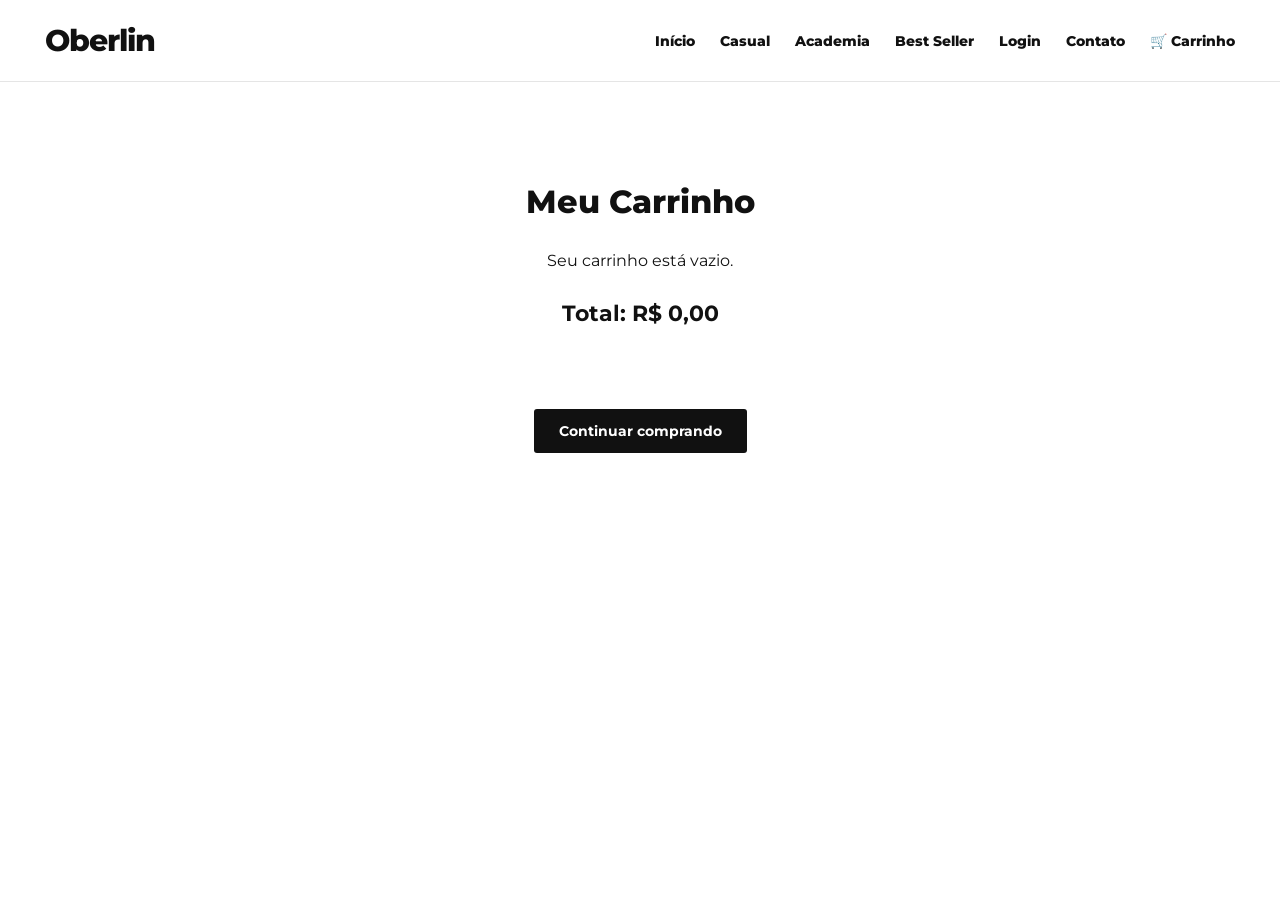
<file: carrinho.html>
<!DOCTYPE html>
<html lang="pt-br">

<head>
    <meta charset="UTF-8">
    <title>Carrinho - Oberlin</title>
    <link rel="stylesheet" href="style.css">
</head>

<body>

<header>

    <h1>Oberlin</h1>

    <nav>
        <a href="index.html">Início</a>
        <a href="casual.html">Casual</a>
        <a href="academia.html">Academia</a>
        <a href="best seller.html">Best Seller</a>
        <a href="login.html">Login</a>
        <a href="contato.html">Contato</a>
        <a href="carrinho.html">🛒 Carrinho</a>
    </nav>

</header>

<main class="carrinho">

    <h2>Meu Carrinho</h2>

    <div id="lista-carrinho"></div>

    <h3 id="total-carrinho">
        Total: R$ 0,00
    </h3>

    <br>

    <!-- BOTÃO FINALIZAR COMPRA -->
    <button id="botao-finalizar" onclick="finalizarCompra()" class="botao-finalizar" style="display: none;">
    Finalizar Compra
</button>

    <br><br>


    <a href="index.html" class="botao-comprar">
        Continuar comprando
    </a>

    
    <div id="pagamento" class="pagamento">

        <h2>Pagamento</h2>

        <p>Escolha uma forma de pagamento:</p>

        <label>
            <input type="radio" name="pagamento" value="Pix">
            Pix
        </label>

        <br><br>

        <label>
            <input type="radio" name="pagamento" value="Cartão">
            Cartão
        </label>

        <br><br>

        <label>
            <input type="radio" name="pagamento" value="Boleto">
            Boleto
        </label>

        <br><br>

        <button onclick="confirmarPagamento()" class="botao-pagamento">
            Confirmar Pagamento
        </button>

    </div>

</main>

<script src="script.js"></script>

</body>
</html>
</file>
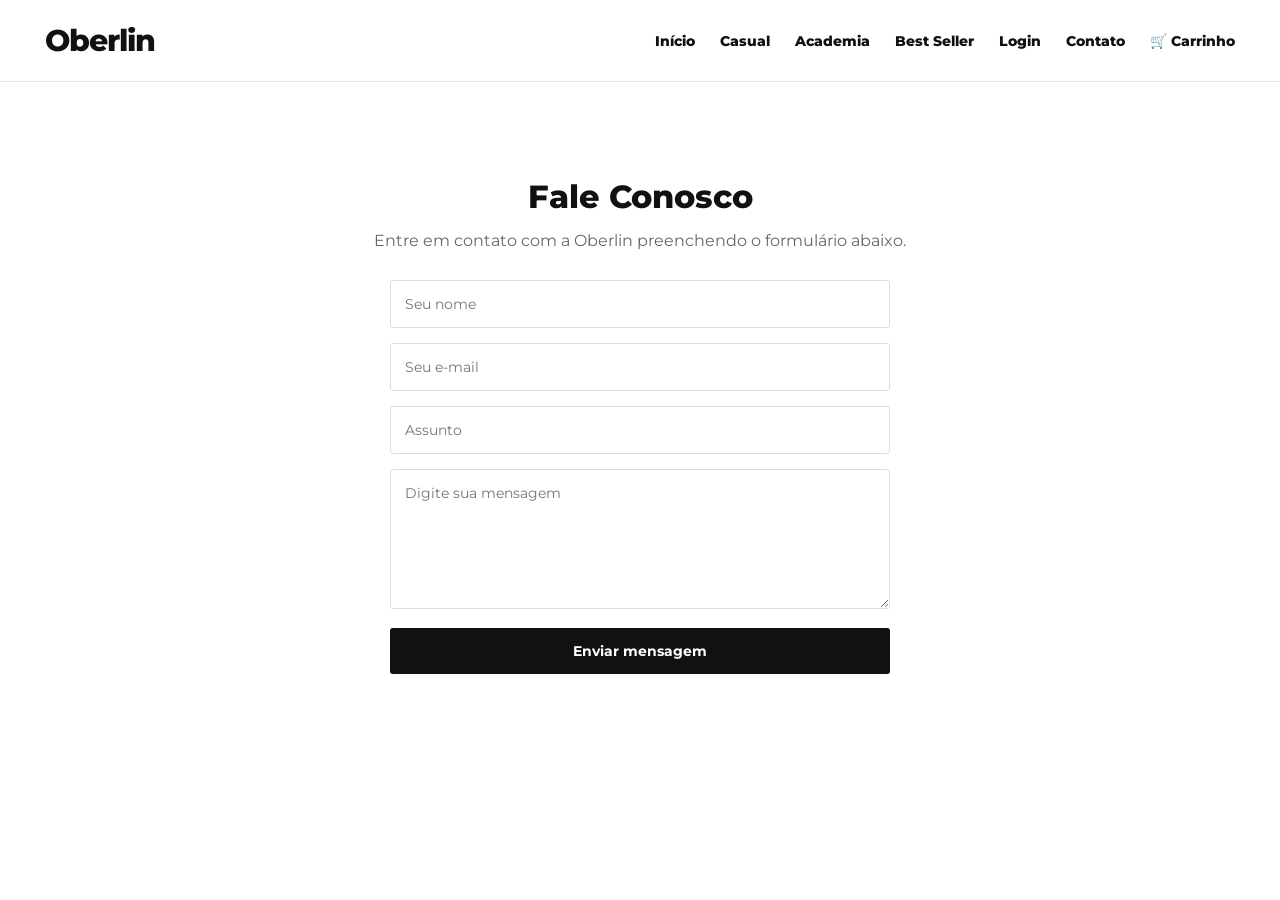
<file: contato.html>
<!DOCTYPE html>
<html lang="pt-BR">
<head>
    <meta charset="UTF-8">
    <meta name="viewport" content="width=device-width, initial-scale=1.0">
    <title>Contato - Oberlin</title>
    <link rel="stylesheet" href="style.css">
</head>

<body>

    <header>
    <h1>Oberlin</h1>

    <nav>
        <a href="index.html">Início</a>
        <a href="casual.html">Casual</a>
        <a href="academia.html">Academia</a>
        <a href="best seller.html">Best Seller</a>
        <a href="login.html">Login</a>
        <a href="contato.html">Contato</a>
        <a href="carrinho.html">🛒 Carrinho</a>
    </nav>
    </header>

    <main class="contato">
        <h2>Fale Conosco</h2>

        <p>Entre em contato com a Oberlin preenchendo o formulário abaixo.</p>

        <form>
            <input type="text" placeholder="Seu nome" required>

            <input type="email" placeholder="Seu e-mail" required>

            <input type="text" placeholder="Assunto" required>

            <textarea placeholder="Digite sua mensagem" required></textarea>

            <button type="submit">Enviar mensagem</button>
        </form>
    </main>

</body>
</html>
</file>
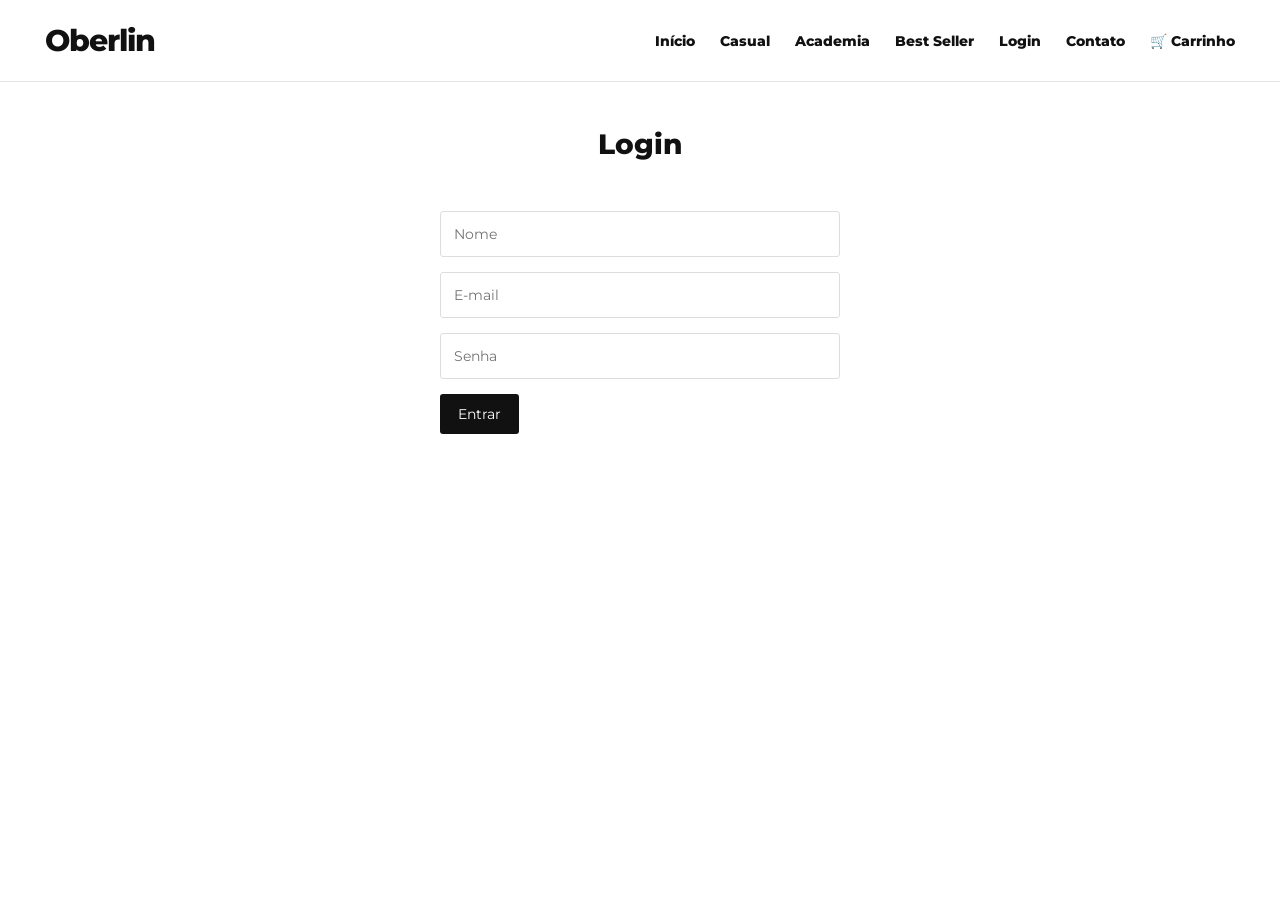
<file: login.html>
<!DOCTYPE html>
<html lang="pt-BR">

<head>
    <meta charset="UTF-8">
    <meta name="viewport" content="width=device-width, initial-scale=1.0">
    <title>Login - Oberlin</title>
    <link rel="stylesheet" href="style.css">
</head>

<body>

<header>
    <h1>Oberlin</h1>

    <nav>
        <a href="index.html">Início</a>
        <a href="casual.html">Casual</a>
        <a href="academia.html">Academia</a>
        <a href="best seller.html">Best Seller</a>
        <a href="login.html">Login</a>
        <a href="contato.html">Contato</a>
        <a href="carrinho.html">🛒 Carrinho</a>
    </nav>
</header>

<main>
    <h2>Login</h2>

    <form>
        <input type="text" placeholder="Nome" required>

        <input type="email" placeholder="E-mail" required>

        <input type="password" placeholder="Senha" required>

        <button type="submit">Entrar</button>
    </form>
</main>

</body>
</html>
</file>
<file: style.css>
@import url('https://fonts.googleapis.com/css2?family=Montserrat:wght@400;500;600;700;800&display=swap');

* {
    margin: 0;
    padding: 0;
    box-sizing: border-box;
    font-family: 'Montserrat', sans-serif;
}

body {
    background-color: #ffffff;
    color: #111111;
}

/* HEADER */

header {
    display: flex;
    justify-content: space-between;
    align-items: center;
    padding: 22px 45px;
    background-color: white;
    border-bottom: 1px solid #e5e5e5;
}

/* LOGO */

header h1 {
    font-family: 'Montserrat', sans-serif;
    font-weight: 800;
    font-size: 30px;
    letter-spacing: -1px;
}

/* MENU */

nav {
    display: flex;
    align-items: center;
}

nav a {
    margin-left: 25px;
    text-decoration: none;
    color: #111111;
    font-family: 'Montserrat', sans-serif;
    font-weight: 800;
    font-size: 14px;
    transition: 0.2s;
}

nav a:hover {
    color: #777777;
}

/* BANNER */

.banner {
    text-align: center;
    padding: 65px 20px;
    background: #f7f7f7;
    color: black;
}

.banner h2 {
    font-family: 'Montserrat', sans-serif;
    font-weight: 800;
    font-size: 30px;
    margin-bottom: 10px;
}

.banner p {
    color: #666666;
    font-size: 15px;
}

/* CARDS */

.cards {
    display: flex;
    gap: 25px;
    padding: 40px 45px;
    flex-wrap: wrap;
    justify-content: center;
}

.card {
    background: white;
    border-radius: 4px;
    padding: 15px;
    width: 300px;
    box-shadow: 0 3px 12px rgba(0, 0, 0, 0.08);
    text-decoration: none;
    color: black;
    display: block;
    transition: 0.3s;
}

.card:hover {
    transform: translateY(-5px);
    box-shadow: 0 8px 20px rgba(0, 0, 0, 0.12);
}

.card h2 {
    font-family: 'Montserrat', sans-serif;
    font-weight: 800;
    font-size: 18px;
    margin-top: 12px;
    margin-bottom: 6px;
}

.card p {
    font-size: 14px;
    color: gray;
    margin-bottom: 10px;
}

.card img {
    width: 100%;
    border-radius: 3px;
    display: block;
    cursor: pointer;
}

/* TITULOS */

main > h2 {
    text-align: center;
    font-family: 'Montserrat', sans-serif;
    font-weight: 800;
    font-size: 28px;
    margin: 45px 20px 25px;
}

/* BOTÕES */

button {
    border: none;
    background: #111111;
    color: white;
    padding: 11px 18px;
    border-radius: 3px;
    cursor: pointer;
    font-size: 14px;
    transition: 0.2s;
}

button:hover {
    background: #333333;
}

/* FORMULÁRIOS */

form {
    width: 90%;
    max-width: 400px;
    margin: 50px auto;
}

input {
    width: 100%;
    padding: 13px;
    margin-bottom: 15px;
    border: 1px solid #dddddd;
    border-radius: 3px;
    font-size: 14px;
}

input:focus {
    outline: none;
    border-color: #111111;
}

/* CELULAR */

@media (max-width: 700px) {

    header {
        padding: 20px;
        flex-direction: column;
        gap: 20px;
    }

    nav {
        flex-wrap: wrap;
        justify-content: center;
        gap: 10px;
    }

    nav a {
        margin-left: 8px;
        margin-right: 8px;
    }

    .cards {
        padding: 25px 20px;
    }

    .card {
        width: 100%;
        max-width: 350px;
    }

    .banner {
        padding: 50px 20px;
    }
}

/* FORMULÁRIO DE CONTATO */

.contato {
    text-align: center;
    padding: 50px 20px;
}

.contato h2 {
    font-family: 'Montserrat', sans-serif;
    font-weight: 800;
    font-size: 32px;
    margin-bottom: 15px;
}

.contato > p {
    color: #666666;
    margin-bottom: 30px;
}

.contato form {
    width: 90%;
    max-width: 500px;
    margin: 0 auto;
}

.contato input,
.contato textarea {
    width: 100%;
    padding: 14px;
    margin-bottom: 15px;
    border: 1px solid #dddddd;
    border-radius: 3px;
    font-size: 14px;
}

.contato textarea {
    height: 140px;
    resize: vertical;
}

.contato input:focus,
.contato textarea:focus {
    outline: none;
    border-color: #111111;
}

.contato button {
    width: 100%;
    padding: 14px;
    background: #111111;
    color: white;
    border: none;
    cursor: pointer;
    font-family: 'Montserrat', sans-serif;
    font-weight: 700;
}

.contato button:hover {
    background: #333333;
}

/* CARRINHO */

.carrinho {
    text-align: center;
    padding: 55px 20px;
}

.carrinho h2 {
    font-family: 'Montserrat', sans-serif;
    font-weight: 800;
    font-size: 32px;
    margin-bottom: 30px;
}

.carrinho-box {
    width: 90%;
    max-width: 500px;
    margin: 0 auto;
    padding: 40px;
    border: 1px solid #e5e5e5;
    background: white;
}

.carrinho-box p {
    color: #666666;
    margin-bottom: 10px;
}

/* PRODUTOS DO CARRINHO */

#lista-carrinho {
    width: 90%;
    max-width: 800px;
    margin: 0 auto 30px;
    text-align: center;
}

.produto-carrinho {
    display: flex;
    align-items: center;
    gap: 25px;
    padding: 20px;
    margin-bottom: 20px;
    border: 1px solid #ddd;
    background: white;
    text-align: left;
}

.produto-carrinho img {
    width: 120px;
    height: 150px;
    object-fit: cover;
}

.produto-carrinho h3 {
    font-family: 'Montserrat', sans-serif;
    margin-bottom: 10px;
}

.produto-carrinho p {
    margin-bottom: 10px;
    color: #555;
}

.produto-carrinho button {
    margin-right: 5px;
}

/* TOTAL */

#total-carrinho {
    text-align: center;
    font-family: 'Montserrat', sans-serif;
    font-size: 22px;
    margin: 25px;
}

/* BOTÃO CONTINUAR COMPRANDO */

.botao-comprar {
    display: inline-block;
    padding: 13px 25px;
    background: #111111;
    color: white;
    text-decoration: none;
    font-family: 'Montserrat', sans-serif;
    font-weight: 700;
    font-size: 14px;
    border-radius: 3px;
    cursor: pointer;
}

/* BOTÃO FINALIZAR */

.botao-finalizar {
    display: block;
    margin: 20px auto;
    padding: 13px 25px;
    background: #111111;
    color: white;
    border: none;
    font-family: 'Montserrat', sans-serif;
    font-weight: 700;
    font-size: 14px;
    border-radius: 3px;
    cursor: pointer;
}

/* DEIXA OS DOIS BOTÕES IGUAIS */

.botao-finalizar,
.botao-comprar {
    padding: 13px 25px;
    font-family: 'Montserrat', sans-serif;
    font-weight: 700;
    font-size: 14px;
    border-radius: 3px;
}

.botao-finalizar:hover,
.botao-comprar:hover {
    background: #333333;
}

/* PAGAMENTO */

.pagamento {
    display: none;
    width: 90%;
    max-width: 400px;
    margin: 30px auto;
    padding: 25px;
    text-align: center;
    border: 1px solid #ddd;
    border-radius: 10px;
    background: white;
}

.botao-pagamento {
    display: block;
    margin: 20px auto;
}

/* =========================
   PÁGINA DO PRODUTO
========================= */

.produto-detalhes {
    width: 90%;
    max-width: 1200px;
    margin: 50px auto;
    display: flex;
    gap: 60px;
    align-items: flex-start;
}

/* FOTO */

.produto-imagem {
    width: 55%;
}

.produto-imagem img {
    width: 100%;
    max-height: 700px;
    object-fit: contain;
    display: block;
}

/* INFORMAÇÕES */

.produto-informacoes {
    width: 45%;
    padding-top: 10px;
}

.marca-produto {
    font-family: 'Montserrat', sans-serif;
    font-size: 12px;
    font-weight: 700;
    letter-spacing: 2px;
    color: #777777;
    margin-bottom: 12px;
}

.produto-informacoes h2 {
    font-family: 'Montserrat', sans-serif;
    font-size: 32px;
    font-weight: 800;
    margin-bottom: 12px;
}

.preco {
    font-size: 20px;
    font-weight: bold;
    margin-bottom: 20px;
}

.produto-informacoes hr {
    border: none;
    border-top: 1px solid #dddddd;
    margin: 20px 0;
}

.produto-informacoes h3 {
    font-family: 'Montserrat', sans-serif;
    font-size: 16px;
    font-weight: 800;
    margin: 20px 0 12px;
}

/* TAMANHOS */

.tamanhos {
    display: flex;
    gap: 8px;
}

.tamanhos button {
    background: white;
    color: #111111;
    border: 1px solid #cccccc;
    width: 55px;
    height: 45px;
    padding: 0;
}

.tamanhos button:hover {
    background: #111111;
    color: white;
}

.tamanho-escolhido {
    color: #666666;
    font-size: 14px;
    margin-top: 10px;
}

.guia-medidas {
    display: inline-block;
    color: #111111;
    margin-top: 10px;
    font-size: 14px;
    text-decoration: underline;
}

/* TEXTO */

.texto-produto {
    color: #555555;
    line-height: 1.6;
    font-size: 14px;
}

/* BOTÃO ADICIONAR */

.botao-adicionar {
    width: 100%;
    height: 55px;
    margin-top: 30px;
    background: #111111;
    color: white;
    border: none;
    font-family: 'Montserrat', sans-serif;
    font-size: 15px;
    font-weight: 800;
    cursor: pointer;
}

.botao-adicionar:hover {
    background: #333333;
}

/* CELULAR - PRODUTO */

@media (max-width: 700px) {

    .produto-detalhes {
        width: 90%;
        flex-direction: column;
        gap: 30px;
    }

    .produto-imagem {
        width: 100%;
    }

    .produto-informacoes {
        width: 100%;
    }

    .produto-informacoes h2 {
        font-size: 27px;
    }

    .produto-carrinho {
        flex-direction: column;
        text-align: center;
    }

    .produto-carrinho img {
        width: 150px;
        height: 180px;
    }
}

.sobre-marca {
  text-align: left;
  padding: 70px 60px;
  margin-top: 250px;
  background-color: #000000;
  color: white;
}

.sobre-marca h2 {
  font-size: 28px;
  margin-bottom: 15px;
  color: white;
}

.sobre-marca p {
  max-width: 750px;
  line-height: 1.7;
  font-size: 16px;
  color: white;
}
.cards {
    display: flex;
    gap: 25px;
    padding: 40px 45px;
    flex-wrap: wrap;
    justify-content: center;
}

@media (max-width: 700px) {
    header {
        flex-direction: column;
    }

    nav {
        flex-wrap: wrap;
        justify-content: center;
        gap: 15px;
    }

    nav a {
        font-size: 18px;
    }

    .card {
        width: 100%;
        max-width: 350px;
    }
}
</file>
